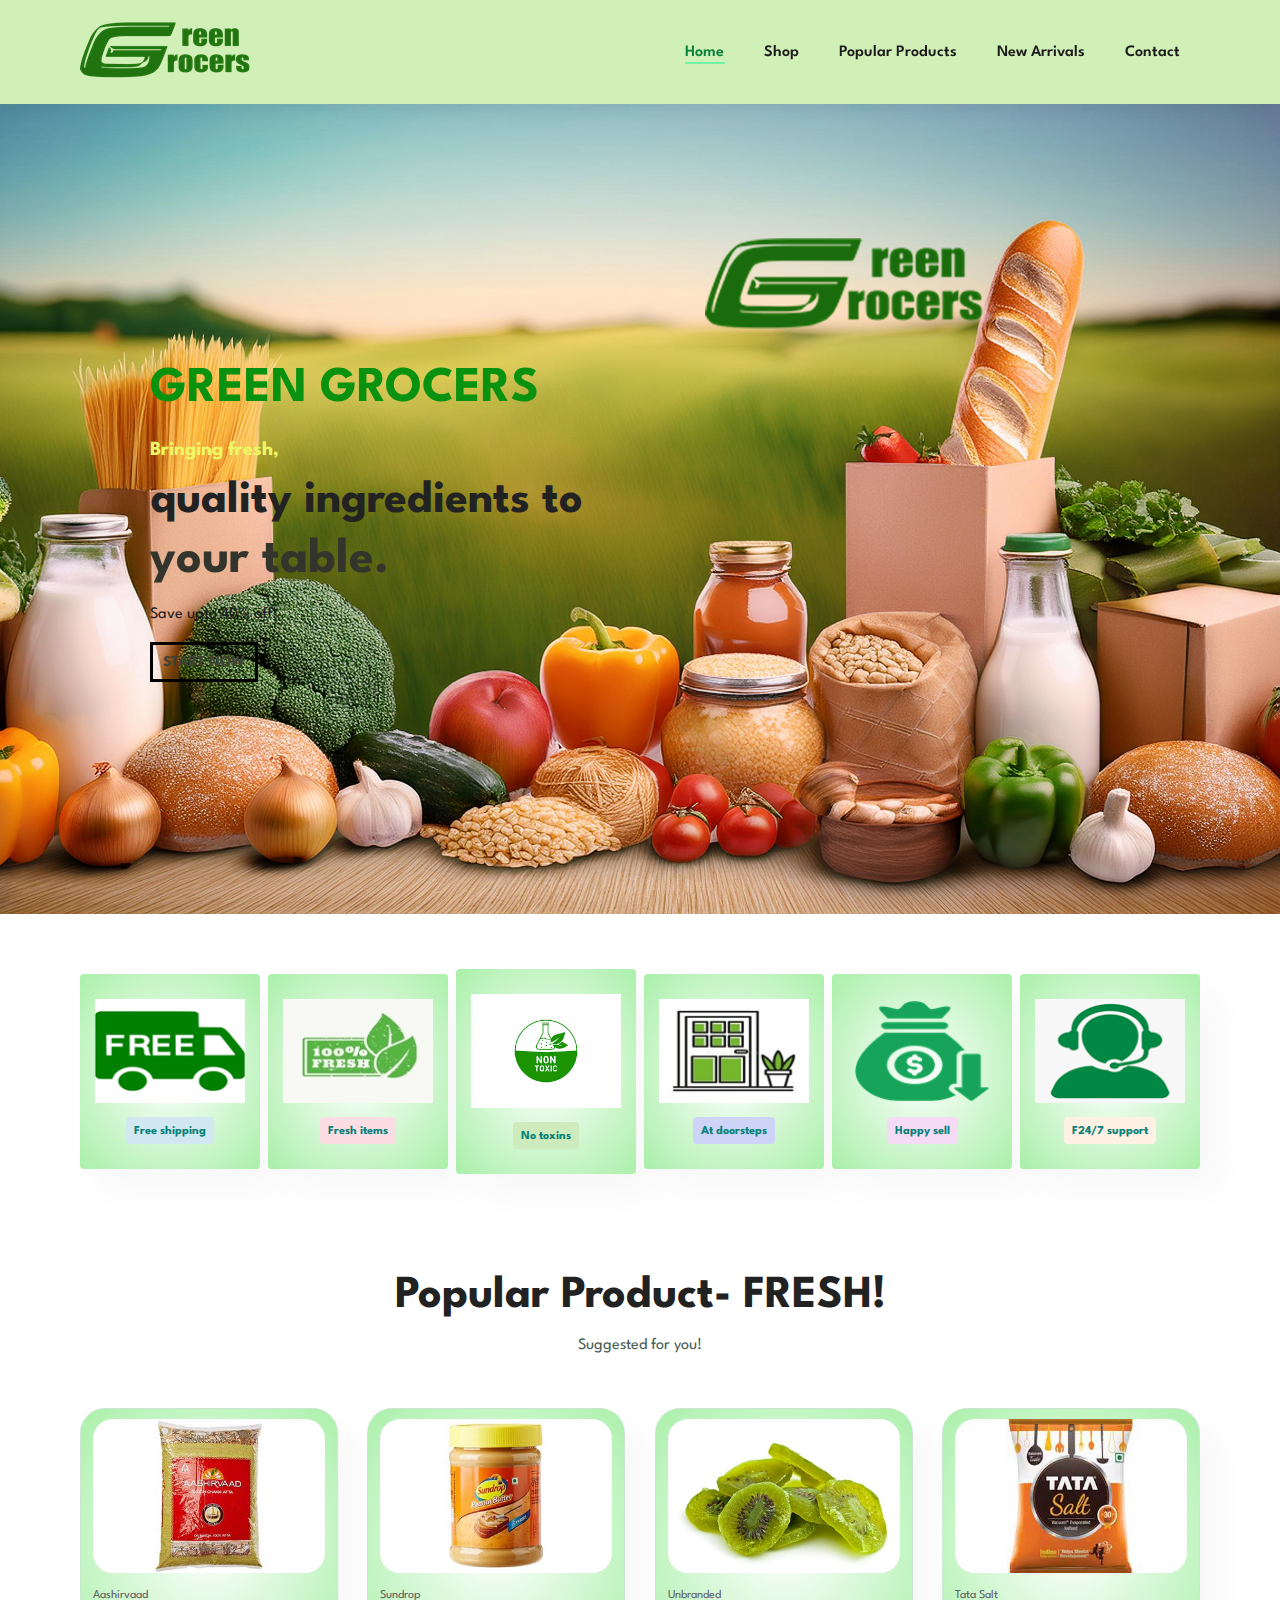
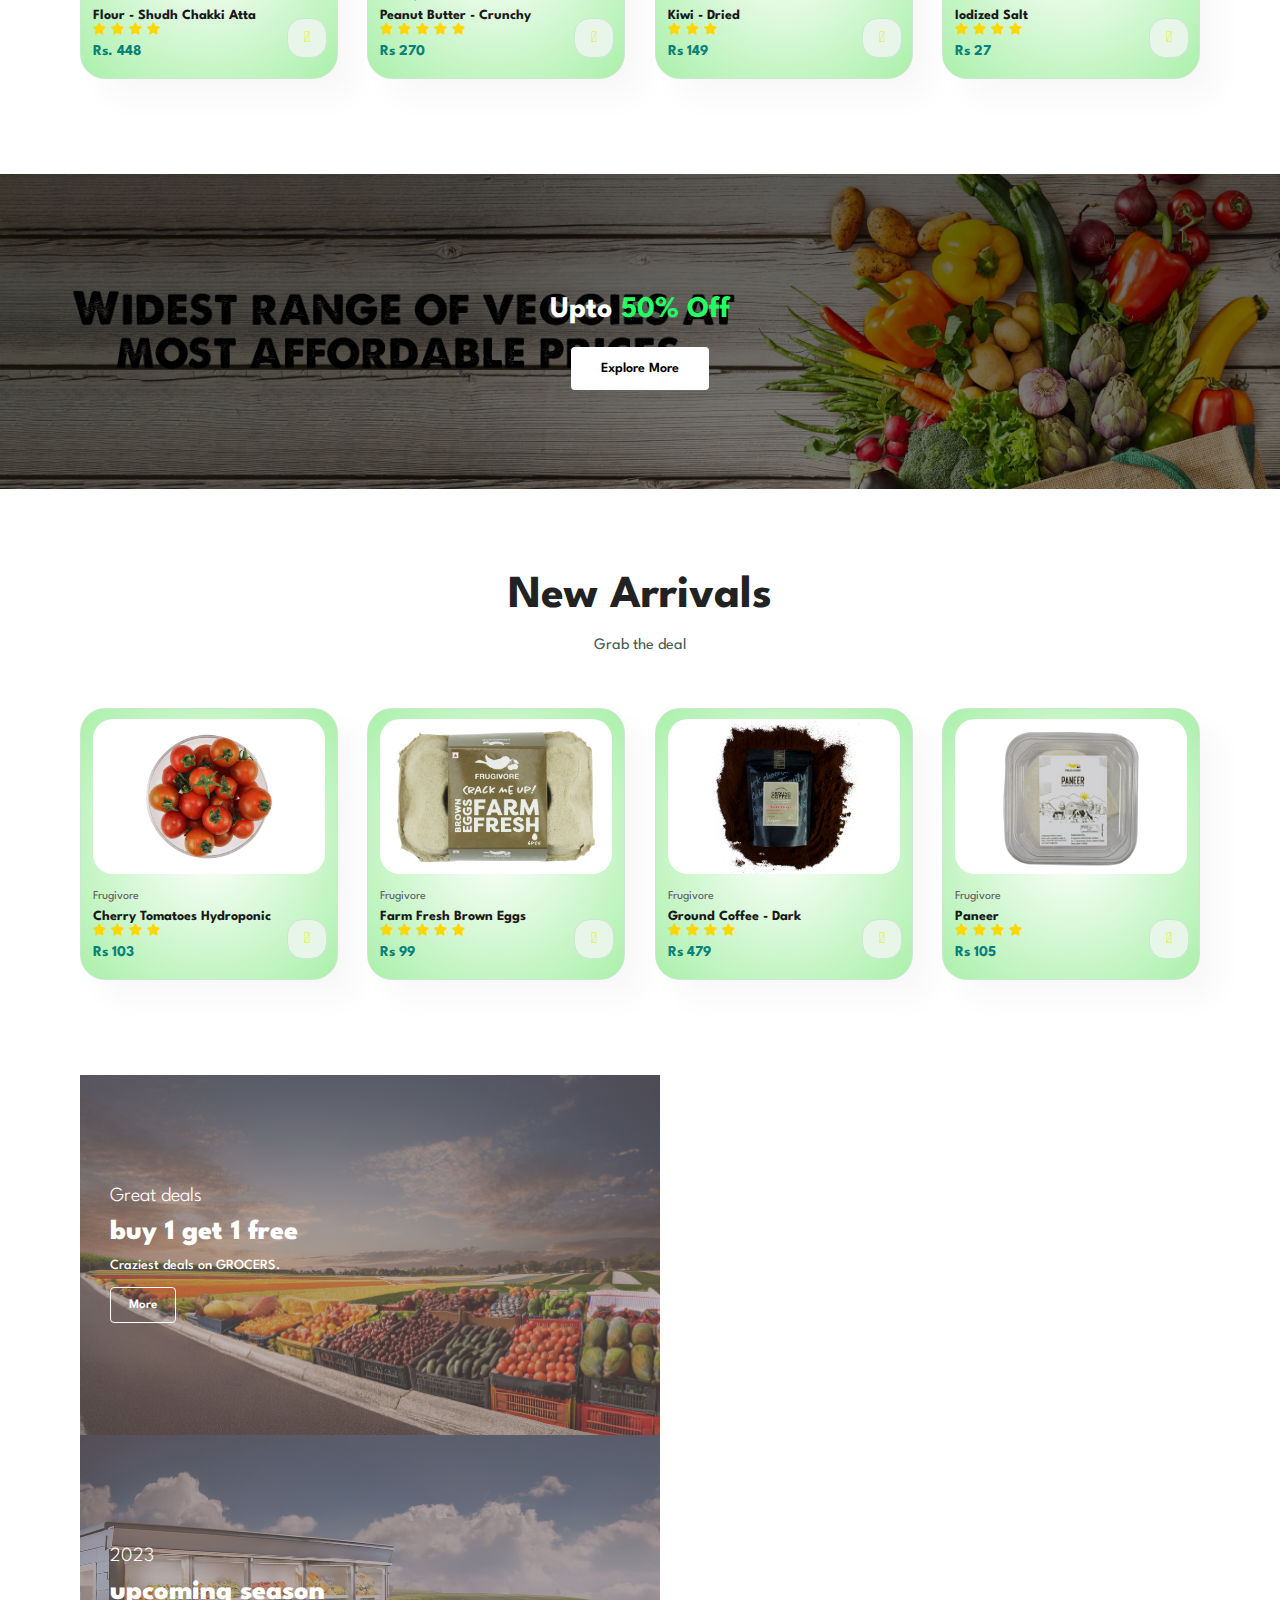
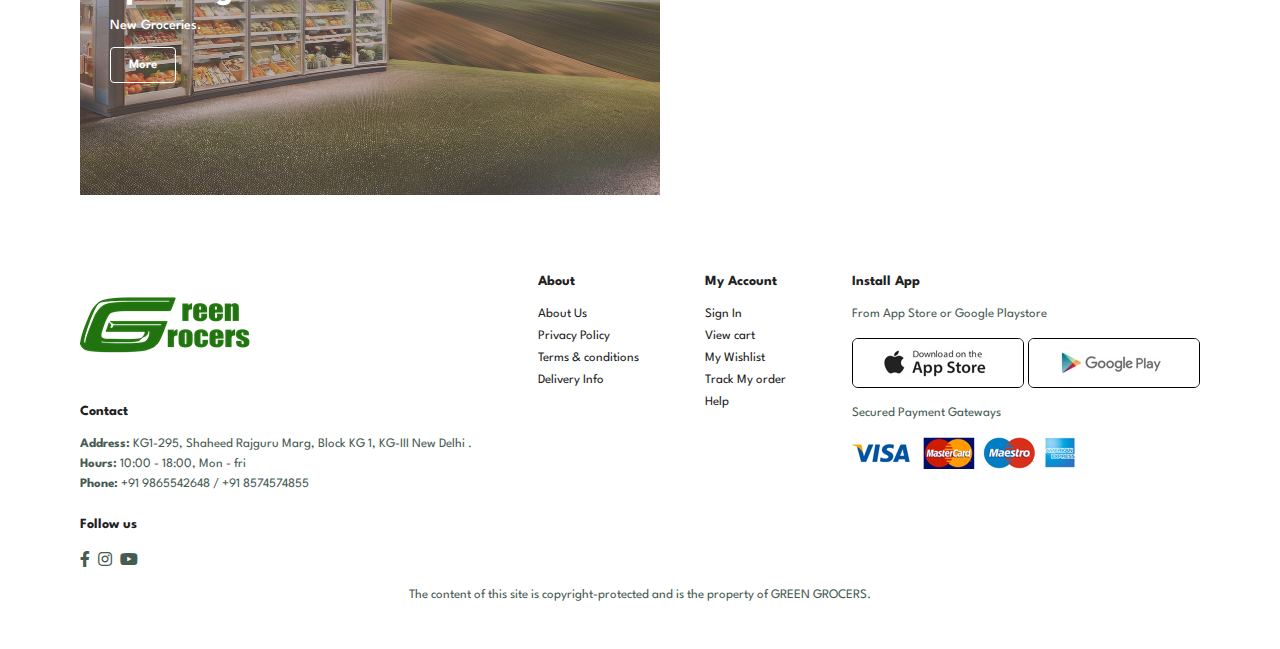
<file: index.html>
<!DOCTYPE html>
<html lang="en">

    <head>
        <meta charset="UTF-8">
        <meta http-equiv="X-UA-Compatible" content="IE=edge">
        <meta name="viewport" content="width=device-width, initial-scale=1.0">
        <title>green grocers</title>
        <link rel="stylesheet" href="https://cdnjs.cloudflare.com/ajax/libs/font-awesome/6.4.2/css/all.min.css" integrity="sha512-z3gLpd7yknf1YoNbCzqRKc4qyor8gaKU1qmn+CShxbuBusANI9QpRohGBreCFkKxLhei6S9CQXFEbbKuqLg0DA==" crossorigin="anonymous" referrerpolicy="no-referrer" />

        <link rel="stylesheet" href="https://pro.fontawesome.com/releases/v5.10.0/css/all.css" />
        


        <link rel="stylesheet" href="style.css">
    </head>

    <body>
        <!--Navbar section-->
        <section id="header">
            <a href="#"><img src="img/logo.png" alt="logo" class="logo"></a>
            <div>
                <ul id="navbar">
                    <li><a class="active" href="index.html">Home</a></li>
                    <li><a href="shop.html">Shop</a></li>
                    <li><a href="#product1">Popular Products</a></li>
                    <li><a href="#banner">New Arrivals</a></li>
                    <li><a href="#footer">Contact</a></li>
                    
                    <a href="#" id="close"><i class="far fa-times"></i></a>
                </ul>
            </div>
            <div id="mobile">
                <a href="cart.html" class="cart"><i class="fa-solid fa-cart-shopping" style="color: #000000;"></i></a>
                <i id="bar" class="fas fa-outdent"></i>
            </div>
        </section>
        <!--hero-->
        <section id="hero">
            <h1 class="your-attire">GREEN GROCERS</h1>
            <h4>Bringing fresh,</h4>
            <h2>quality<span class="mob-hero-h2"> ingredients </span>to</h2>
            <h1> your table.</h1>
            <p>Save upto 40% off!</p>
            <button>START NOW</button>
        </section>
        <!--feature-->
        <section id="feature" class="section-p1">
            <div class="fe-box">
                <img src="img/features/f1.png" alt="feature-1">
                <h6>Free shipping</h6>
            </div>
            <div class="fe-box">
                <img src="img/features/f2.png" alt="feature-1">
                <h6>Fresh items</h6>
            </div>
            <div class="fe-box">
                <img src="img/features/f3.png" alt="feature-1">
                <h6>No toxins</h6>
            </div>
            <div class="fe-box">
                <img src="img/features/f4.png" alt="feature-1">
                <h6>At doorsteps</h6>
            </div>
            <div class="fe-box">
                <img src="img/features/f5.png" alt="feature-1">
                <h6>Happy sell</h6>
            </div>
            <div class="fe-box">
                <img src="img/features/f6.png" alt="feature-1">
                <h6>F24/7 support</h6>
            </div>
        </section>
        <!--Products-->
        <section id="product1" class="section-p1">
            <h2>Popular Product- FRESH!</h2>
            <p>Suggested for you!</p>
            <div class="pro-container">
                <div class="pro">
                    <img src="img/products/a1.jpg" alt="">
                    <div class="des">
                        <span>Aashirvaad </span>
                        <h5>Flour - Shudh Chakki Atta</h5>
                        <div class="star">
                            <i class="fas fa-star"></i>
                            <i class="fas fa-star"></i>
                            <i class="fas fa-star"></i>
                            <i class="fas fa-star"></i>
                        </div>
                        <h4>Rs. 448</h4>
                    </div>
                    <a href="#"><i class="fal fa-shopping-cart cart"></i></a>
                </div>
                <div class="pro">
                    <img src="img/products/a2.jpg" alt="">
                    <div class="des">
                        <span>Sundrop</span>
                        <h5>Peanut Butter - Crunchy</h5>
                        <div class="star">
                            <i class="fas fa-star"></i>
                            <i class="fas fa-star"></i>
                            <i class="fas fa-star"></i>
                            <i class="fas fa-star"></i>
                            <i class="fas fa-star"></i>
                        </div>
                        <h4>Rs 270</h4>
                    </div>
                    <a href="#"><i class="fal fa-shopping-cart cart"></i></a>
                </div>
                <div class="pro">
                    <img src="img/products/a3.jpg" alt="">
                    <div class="des">
                        <span>Unbranded</span>
                        <h5>Kiwi - Dried</h5>
                        <div class="star">
                            <i class="fas fa-star"></i>
                            <i class="fas fa-star"></i>
                            <i class="fas fa-star"></i>
                        </div>
                        <h4>Rs 149</h4>
                    </div>
                    <a href="#"><i class="fal fa-shopping-cart cart"></i></a>
                </div>
                <div class="pro">
                    <img src="img/products/a4.jpg" alt="">
                    <div class="des">
                        <span>Tata Salt</span>
                        <h5>Iodized Salt</h5>
                        <div class="star">
                            <i class="fas fa-star"></i>
                            <i class="fas fa-star"></i>
                            <i class="fas fa-star"></i>
                            <i class="fas fa-star"></i>
                        </div>
                        <h4>Rs 27</h4>
                    </div>
                    <a href="#"><i class="fal fa-shopping-cart cart"></i></a>
                </div>
            </div>
        </section>
        <!--banner-->
        <section id="banner" class="section-m1">
            <h2>Upto <span>50% Off</span></h2>
            <button class="normal">Explore More</button>
        </section>
        <!--new arrivals-->
        <section id="product1" class="section-p1">
            <h2>New Arrivals</h2>
            <p>Grab the deal</p>
            <div class="pro-container">
                <div class="pro">
                    <img src="img/products/n1.jpg" alt="">
                    <div class="des">
                        <span>Frugivore</span>
                        <h5>Cherry Tomatoes Hydroponic</h5>
                        <div class="star">
                            <i class="fas fa-star"></i>
                            <i class="fas fa-star"></i>
                            <i class="fas fa-star"></i>
                            <i class="fas fa-star"></i>
                        </div>
                        <h4>Rs 103</h4>
                    </div>
                    <a href="#"><i class="fal fa-shopping-cart cart"></i></a>
                </div>
                <div class="pro">
                    <img src="img/products/n2.jpg" alt="">
                    <div class="des">
                        <span>Frugivore</span>
                        <h5>Farm Fresh Brown Eggs</h5>
                        <div class="star">
                            <i class="fas fa-star"></i>
                            <i class="fas fa-star"></i>
                            <i class="fas fa-star"></i>
                            <i class="fas fa-star"></i>
                            <i class="fas fa-star"></i>
                        </div>
                        <h4>Rs 99</h4>
                    </div>
                    <a href="#"><i class="fal fa-shopping-cart cart"></i></a>
                </div>
                <div class="pro">
                    <img src="img/products/n4.jpg" alt="">
                    <div class="des">
                        <span>Frugivore</span>
                        <h5>Ground Coffee - Dark</h5>
                        <div class="star">
                            <i class="fas fa-star"></i>
                            <i class="fas fa-star"></i>
                            <i class="fas fa-star"></i>
                            <i class="fas fa-star"></i>
                        </div>
                        <h4>Rs 479</h4>
                    </div>
                    <a href="#"><i class="fal fa-shopping-cart cart"></i></a>
                </div>
                <div class="pro">
                    <img src="img/products/n3.jpg" alt="">
                    <div class="des">
                        <span>Frugivore</span>
                        <h5>Paneer</h5>
                        <div class="star">
                            <i class="fas fa-star"></i>
                            <i class="fas fa-star"></i>
                            <i class="fas fa-star"></i>
                            <i class="fas fa-star"></i>
                        </div>
                        <h4>Rs 105</h4>
                    </div>
                    <a href="#"><i class="fal fa-shopping-cart cart"></i></a>
                </div>
            </div>
        </section>
        <!--sm-banner-->
        <section id="sm-banner" class="section-p1">
            <div class="banner-box">
                <h4>Great deals</h4>
                <h2>buy 1 get 1 free</h2>
                <span>Craziest deals on GROCERS.</span>
                <button class="white">More</button>
            </div>
            <div class="banner-box second-box">
                <h4>2023</h4>
                <h2>upcoming season</h2>
                <span>New Groceries.</span>
                <button class="white">More</button>
            </div>
        </section>
        <!--newsletter
        <section id="newsletter" class="section-p1 section-m1">
            <div class="newstext">
                <h4>Sign Up For Newsletters.</h4>
                <p>Get E-mail updates about our latest shop and <span>special offers.</span></p>
            </div>
            <div class="form">
                <input type="text" placeholder="Your E-mail Address">
                <button class="normal">Sign Up</button>
            </div>
        </section>-->
        <!--footer-->
        <footer id= "footer" class="section-p1">
            <div class="col">
                <img class="logo" src="img/logo.png" alt="brand-logo">
                <h4>Contact</h4>
                <p><strong>Address:</strong> KG1-295, Shaheed Rajguru Marg, Block KG 1, KG-III New Delhi .</p>
                <p><strong>Hours:</strong> 10:00 - 18:00, Mon - fri</p>
                <p><strong>Phone:</strong> +91 9865542648 / +91 8574574855</p>
                <div class="follow">
                    <h4>Follow us</h4>
                    <div class="icon">
                        <i class="fab fa-facebook-f"></i>
                        <i class="fab fa-instagram"></i>
                        <i class="fab fa-youtube"></i>
                    </div>
                </div>
            </div>
            <div class="col">
                <h4>About</h4>
                <a href="#">About Us</a>
                <a href="#">Privacy Policy</a>
                <a href="#">Terms & conditions</a>
                <a href="#">Delivery Info</a>
            </div>
            <div class="col">
                <h4>My Account</h4>
                <a href="#">Sign In</a>
                <a href="#">View cart</a>
                <a href="#">My Wishlist</a>
                <a href="#">Track My order</a>
                <a href="#">Help</a>
            </div>
            <div class="col install">
                <h4>Install App</h4>
                <p>From App Store or Google Playstore</p>
                <div class="row">
                    <img src="img/pay/app.jpg" alt="">
                    <img src="img/pay/play.jpg" alt="">
                </div>
                <p>Secured Payment Gateways</p>
                <img src="img/pay/pay.png" alt="">
            </div>
            <div class="copyright">
                <p>The content of this site is copyright-protected and is the property of  GREEN GROCERS.</p>
            </div>
        </footer>

        <script src="script.js"></script>
    </body>

</html>
</file>
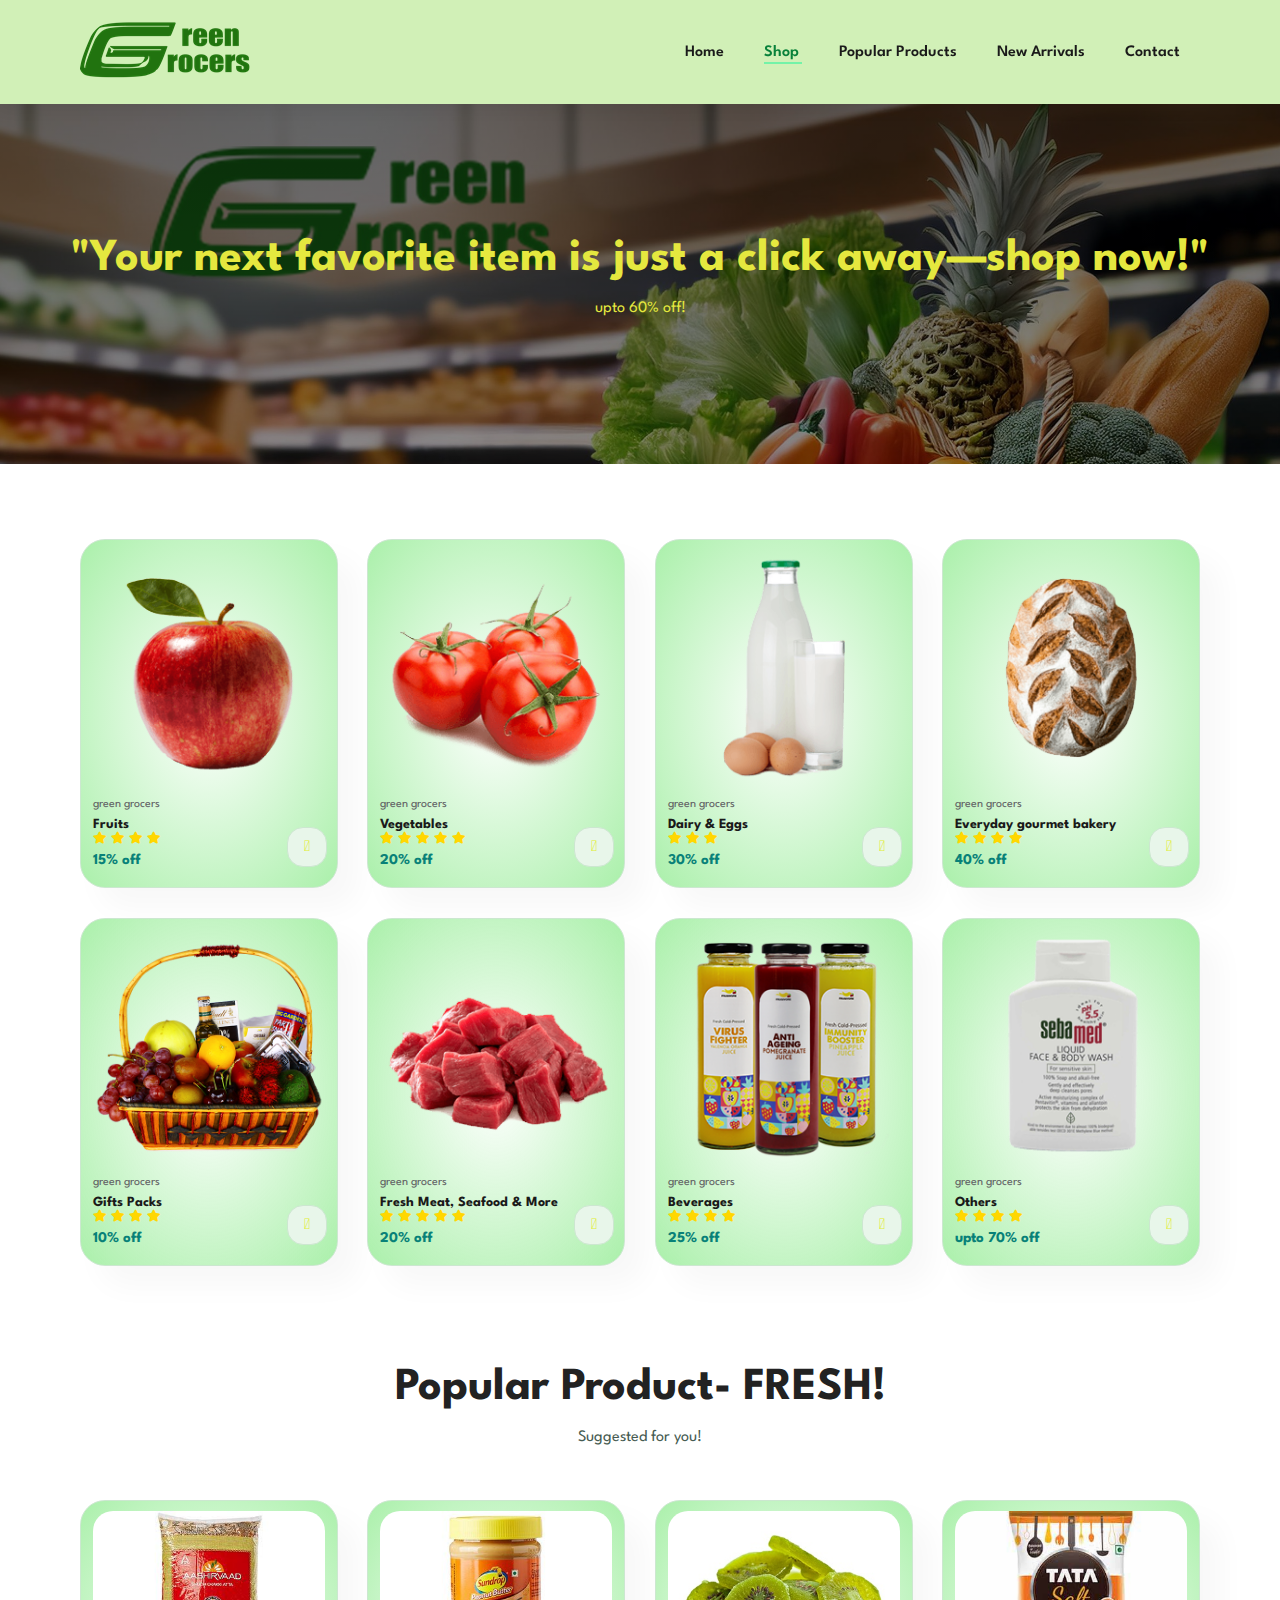
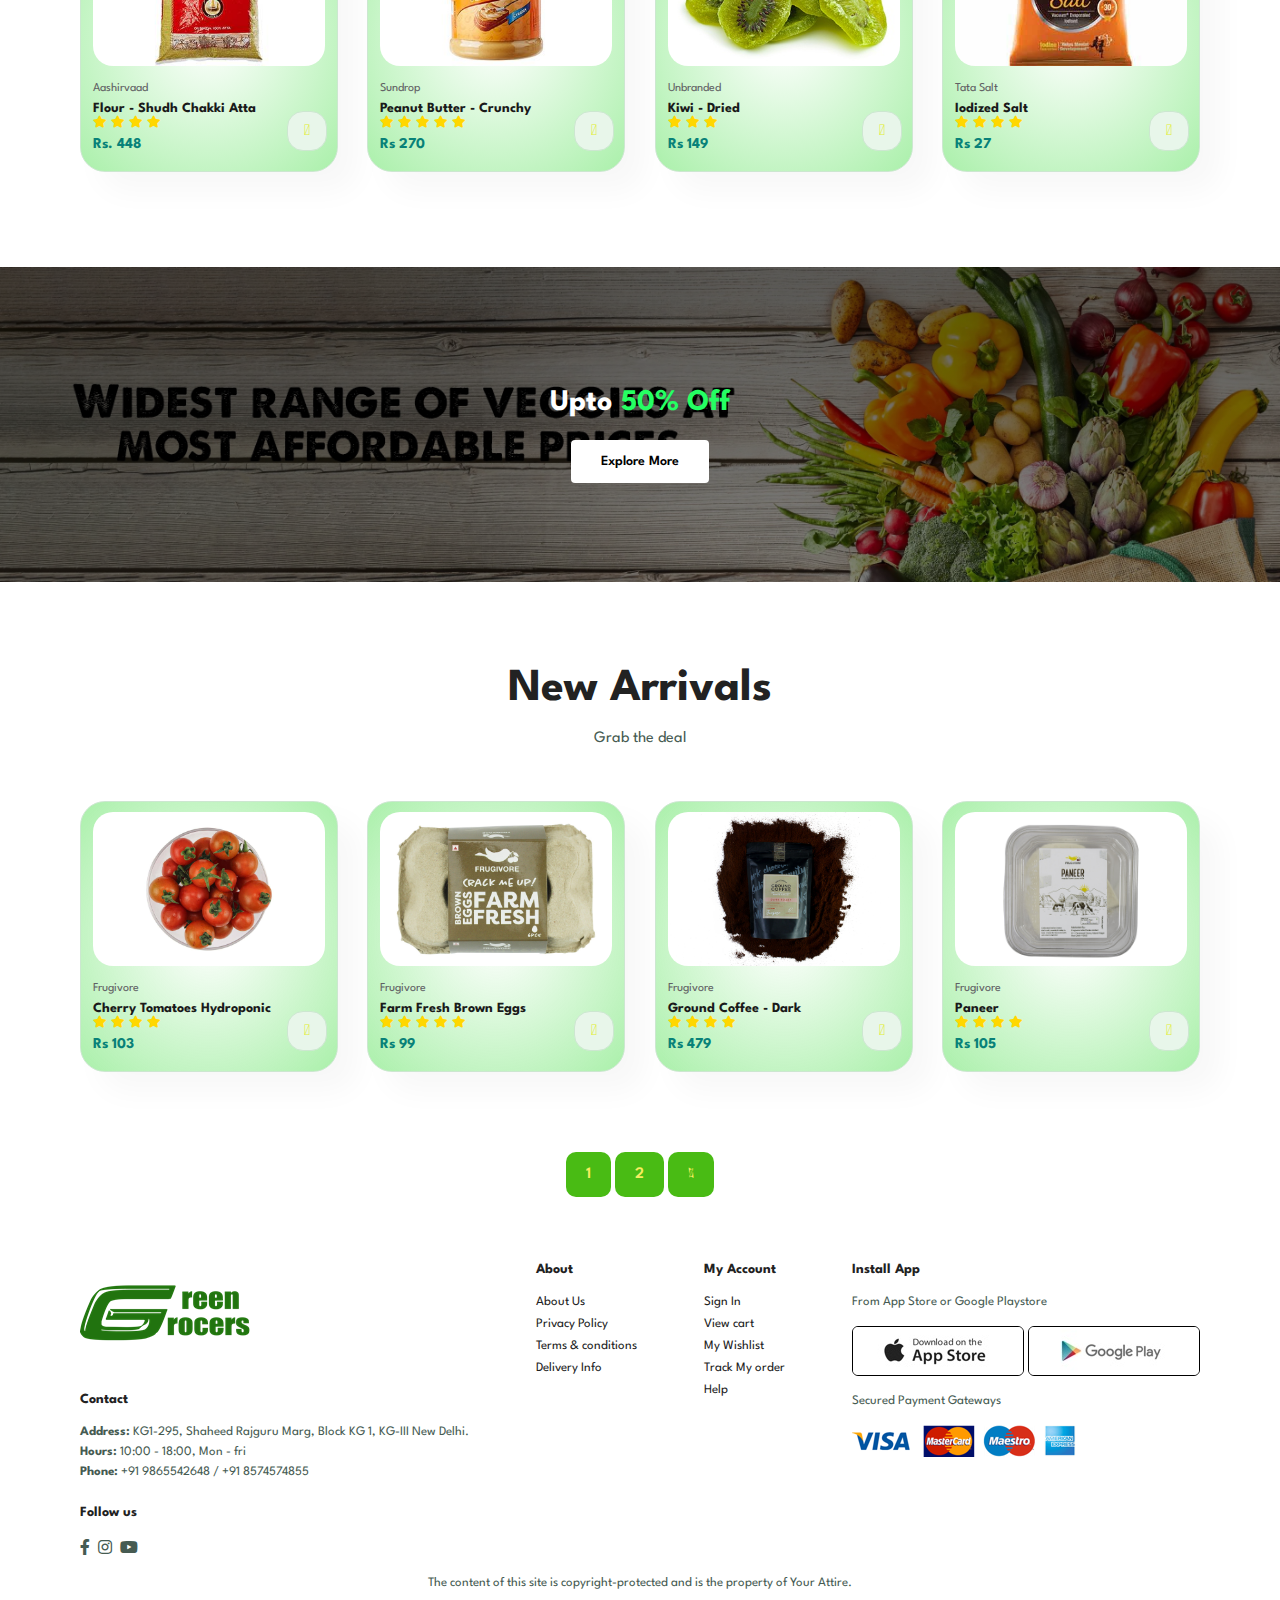
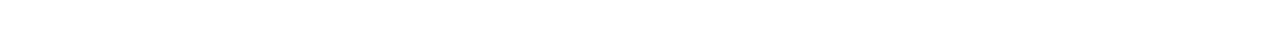
<file: shop.html>
<!DOCTYPE html>
<html lang="en">

    <head>
        <meta charset="UTF-8">
        <meta http-equiv="X-UA-Compatible" content="IE=edge">
        <meta name="viewport" content="width=device-width, initial-scale=1.0">
        <title>green grocers.</title>
        <link rel="stylesheet" href="https://pro.fontawesome.com/releases/v5.10.0/css/all.css" />
        <link rel="stylesheet" href="https://cdnjs.cloudflare.com/ajax/libs/font-awesome/6.4.2/css/all.min.css" integrity="sha512-z3gLpd7yknf1YoNbCzqRKc4qyor8gaKU1qmn+CShxbuBusANI9QpRohGBreCFkKxLhei6S9CQXFEbbKuqLg0DA==" crossorigin="anonymous" referrerpolicy="no-referrer" />

        <link rel="stylesheet" href="style.css">
    </head>

    <body>
        <!--Navbar section-->
        <section id="header">
            <a href="#"><img src="img/logo.png" alt="logo" class="logo"></a>
            <div>
                <ul id="navbar">
                    <li><a href="index.html">Home</a></li>
                    <li><a class="active" href="shop.html">Shop</a></li>
                    <li><a href="#popular">Popular Products</a></li>
                    <li><a href="#banner">New Arrivals</a></li>
                    <li><a href="#footer">Contact</a></li>
                    <a href="#" id="close"><i class="far fa-times"></i></a>
                </ul>
            </div>
            <div id="mobile">
                <a href="cart.html" class="cart"><i class="fa-solid fa-cart-shopping" style="color: #000000;"></i></a>
                <i id="bar" class="fas fa-outdent"></i>
            </div>
        </section>
        <!--hero-->
        <section id="page-shop">
            <h2>"Your next favorite item is just a click away—shop now!"</h2>
            <p>upto 60% off!</p>
        </section>
        <!--Products-->
        <section id="product1" class="section-p1">
            <div class="pro-container">
                <div class="pro" onclick="window.location.href='shop.html';">
                    <img src="img/products/s1.png" alt="">
                    <div class="des">
                        <span>green grocers</span>
                        <h5>Fruits</h5>
                        <div class="star">
                            <i class="fas fa-star"></i>
                            <i class="fas fa-star"></i>
                            <i class="fas fa-star"></i>
                            <i class="fas fa-star"></i>
                        </div>
                        <h4>15% off</h4>
                    </div>
                    <a href="#"><i class="fal fa-shopping-cart cart"></i></a>
                </div>
                <div class="pro">
                    <img src="img/products/s2.png" alt="">
                    <div class="des">
                        <span>green grocers</span>
                        <h5>Vegetables</h5>
                        <div class="star">
                            <i class="fas fa-star"></i>
                            <i class="fas fa-star"></i>
                            <i class="fas fa-star"></i>
                            <i class="fas fa-star"></i>
                            <i class="fas fa-star"></i>
                        </div>
                        <h4> 20% off</h4>
                    </div>
                    <a href="#"><i class="fal fa-shopping-cart cart"></i></a>
                </div>
                <div class="pro">
                    <img src="img/products/s3.jpg" alt="">
                    <div class="des">
                        <span>green grocers</span>
                        <h5>Dairy & Eggs</h5>
                        <div class="star">
                            <i class="fas fa-star"></i>
                            <i class="fas fa-star"></i>
                            <i class="fas fa-star"></i>
                        </div>
                        <h4>30% off</h4>
                    </div>
                    <a href="#"><i class="fal fa-shopping-cart cart"></i></a>
                </div>
                <div class="pro">
                    <img src="img/products/s4.png" alt="">
                    <div class="des">
                        <span>green grocers</span>
                        <h5>Everyday gourmet bakery</h5>
                        <div class="star">
                            <i class="fas fa-star"></i>
                            <i class="fas fa-star"></i>
                            <i class="fas fa-star"></i>
                            <i class="fas fa-star"></i>
                        </div>
                        <h4>40% off</h4>
                    </div>
                    <a href="#"><i class="fal fa-shopping-cart cart"></i></a>
                </div>
            
                <div class="pro">
                    <img src="img/products/s5.png" alt="">
                    <div class="des">
                        <span>green grocers</span>
                        <h5>Gifts Packs</h5>
                        <div class="star">
                            <i class="fas fa-star"></i>
                            <i class="fas fa-star"></i>
                            <i class="fas fa-star"></i>
                            <i class="fas fa-star"></i>
                        </div>
                        <h4>10% off</h4>
                    </div>
                    <a href="#"><i class="fal fa-shopping-cart cart"></i></a>
                </div>
                <div class="pro">
                    <img src="img/products/s6.png" alt="">
                    <div class="des">
                        <span>green grocers</span>
                        <h5>Fresh Meat, Seafood & More </h5>
                        <div class="star">
                            <i class="fas fa-star"></i>
                            <i class="fas fa-star"></i>
                            <i class="fas fa-star"></i>
                            <i class="fas fa-star"></i>
                            <i class="fas fa-star"></i>
                        </div>
                        <h4>20% off</h4>
                    </div>
                    <a href="#"><i class="fal fa-shopping-cart cart"></i></a>
                </div>
                <div class="pro">
                    <img src="img/products/s7.png" alt="">
                    <div class="des">
                        <span>green grocers</span>
                        <h5>Beverages</h5>
                        <div class="star">
                            <i class="fas fa-star"></i>
                            <i class="fas fa-star"></i>
                            <i class="fas fa-star"></i>
                            <i class="fas fa-star"></i>
                        </div>
                        <h4>25% off</h4>
                    </div>
                    <a href="#"><i class="fal fa-shopping-cart cart"></i></a>
                </div>
                <div class="pro">
                    <img src="img/products/s8.png" alt="">
                    <div class="des">
                        <span>green grocers</span>
                        <h5>Others</h5>
                        <div class="star">
                            <i class="fas fa-star"></i>
                            <i class="fas fa-star"></i>
                            <i class="fas fa-star"></i>
                            <i class="fas fa-star"></i>
                        </div>
                        <h4>upto 70% off</h4>
                    </div>
                    <a href="#"><i class="fal fa-shopping-cart cart"></i></a>
                </div>
            </div>
        </section>
        <!--Products-->
        <section id="product1" class="section-p1">
            <h2 id="popular">Popular Product- FRESH!</h2>
            <p>Suggested for you!</p>
            <div class="pro-container">
                <div class="pro">
                    <img src="img/products/a1.jpg" alt="">
                    <div class="des">
                        <span>Aashirvaad </span>
                        <h5>Flour - Shudh Chakki Atta</h5>
                        <div class="star">
                            <i class="fas fa-star"></i>
                            <i class="fas fa-star"></i>
                            <i class="fas fa-star"></i>
                            <i class="fas fa-star"></i>
                        </div>
                        <h4>Rs. 448</h4>
                    </div>
                    <a href="#"><i class="fal fa-shopping-cart cart"></i></a>
                </div>
                <div class="pro">
                    <img src="img/products/a2.jpg" alt="">
                    <div class="des">
                        <span>Sundrop</span>
                        <h5>Peanut Butter - Crunchy</h5>
                        <div class="star">
                            <i class="fas fa-star"></i>
                            <i class="fas fa-star"></i>
                            <i class="fas fa-star"></i>
                            <i class="fas fa-star"></i>
                            <i class="fas fa-star"></i>
                        </div>
                        <h4>Rs 270</h4>
                    </div>
                    <a href="#"><i class="fal fa-shopping-cart cart"></i></a>
                </div>
                <div class="pro">
                    <img src="img/products/a3.jpg" alt="">
                    <div class="des">
                        <span>Unbranded</span>
                        <h5>Kiwi - Dried</h5>
                        <div class="star">
                            <i class="fas fa-star"></i>
                            <i class="fas fa-star"></i>
                            <i class="fas fa-star"></i>
                        </div>
                        <h4>Rs 149</h4>
                    </div>
                    <a href="#"><i class="fal fa-shopping-cart cart"></i></a>
                </div>
                <div class="pro">
                    <img src="img/products/a4.jpg" alt="">
                    <div class="des">
                        <span>Tata Salt</span>
                        <h5>Iodized Salt</h5>
                        <div class="star">
                            <i class="fas fa-star"></i>
                            <i class="fas fa-star"></i>
                            <i class="fas fa-star"></i>
                            <i class="fas fa-star"></i>
                        </div>
                        <h4>Rs 27</h4>
                    </div>
                    <a href="#"><i class="fal fa-shopping-cart cart"></i></a>
                </div>
            </div>
        </section>
  <!--banner-->
  <section id="banner" class="section-m1">
    <h2>Upto <span>50% Off</span></h2>
    <button class="normal">Explore More</button>
</section>
         <!--new arrivals-->
         <section id="product1" class="section-p1">
            <h2>New Arrivals</h2>
            <p>Grab the deal</p>
            <div class="pro-container">
                <div class="pro">
                    <img src="img/products/n1.jpg" alt="">
                    <div class="des">
                        <span>Frugivore</span>
                        <h5>Cherry Tomatoes Hydroponic</h5>
                        <div class="star">
                            <i class="fas fa-star"></i>
                            <i class="fas fa-star"></i>
                            <i class="fas fa-star"></i>
                            <i class="fas fa-star"></i>
                        </div>
                        <h4>Rs 103</h4>
                    </div>
                    <a href="#"><i class="fal fa-shopping-cart cart"></i></a>
                </div>
                <div class="pro">
                    <img src="img/products/n2.jpg" alt="">
                    <div class="des">
                        <span>Frugivore</span>
                        <h5>Farm Fresh Brown Eggs</h5>
                        <div class="star">
                            <i class="fas fa-star"></i>
                            <i class="fas fa-star"></i>
                            <i class="fas fa-star"></i>
                            <i class="fas fa-star"></i>
                            <i class="fas fa-star"></i>
                        </div>
                        <h4>Rs 99</h4>
                    </div>
                    <a href="#"><i class="fal fa-shopping-cart cart"></i></a>
                </div>
                <div class="pro">
                    <img src="img/products/n4.jpg" alt="">
                    <div class="des">
                        <span>Frugivore</span>
                        <h5>Ground Coffee - Dark</h5>
                        <div class="star">
                            <i class="fas fa-star"></i>
                            <i class="fas fa-star"></i>
                            <i class="fas fa-star"></i>
                            <i class="fas fa-star"></i>
                        </div>
                        <h4>Rs 479</h4>
                    </div>
                    <a href="#"><i class="fal fa-shopping-cart cart"></i></a>
                </div>
                <div class="pro">
                    <img src="img/products/n3.jpg" alt="">
                    <div class="des">
                        <span>Frugivore</span>
                        <h5>Paneer</h5>
                        <div class="star">
                            <i class="fas fa-star"></i>
                            <i class="fas fa-star"></i>
                            <i class="fas fa-star"></i>
                            <i class="fas fa-star"></i>
                        </div>
                        <h4>Rs 105</h4>
                    </div>
                    <a href="#"><i class="fal fa-shopping-cart cart"></i></a>
                </div>
            </div>
        </section>
        <!--pagination-->
        <section id="pagination" class="section-p1">
            <a href="#">1</a>
            <a href="#">2</a>
            <a href="#"><i class="fal fa-long-arrow-alt-right"></i></a>
        </section>
        <!--newsletter
        <section id="newsletter" class="section-p1 section-m1">
            <div class="newstext">
                <h4>Sign Up For Newsletters.</h4>
                <p>Get E-mail updates about our latest shop and <span>special offers.</span></p>
            </div>
            <div class="form">
                <input type="text" placeholder="Your E-mail Address">
                <button class="normal">Sign Up</button>
            </div>
        </section>-->
        <!--footer-->
        <footer id= "footer"  class="section-p1">
            <div class="col">
                <img class="logo" src="img/logo.png" alt="brand-logo">
                <h4>Contact</h4>
                <p><strong>Address:</strong> KG1-295, Shaheed Rajguru Marg, Block KG 1, KG-III New Delhi.</p>
                <p><strong>Hours:</strong> 10:00 - 18:00, Mon - fri</p>
                <p><strong>Phone:</strong> +91 9865542648 / +91 8574574855</p>
                <div class="follow">
                    <h4>Follow us</h4>
                    <div class="icon">
                        <i class="fab fa-facebook-f"></i>
                        <i class="fab fa-instagram"></i>
                        <i class="fab fa-youtube"></i>
                    </div>
                </div>
            </div>
            <div class="col">
                <h4>About</h4>
                <a href="#">About Us</a>
                <a href="#">Privacy Policy</a>
                <a href="#">Terms & conditions</a>
                <a href="#">Delivery Info</a>
            </div>
            <div class="col">
                <h4>My Account</h4>
                <a href="#">Sign In</a>
                <a href="#">View cart</a>
                <a href="#">My Wishlist</a>
                <a href="#">Track My order</a>
                <a href="#">Help</a>
            </div>
            <div class="col install">
                <h4>Install App</h4>
                <p>From App Store or Google Playstore</p>
                <div class="row">
                    <img src="img/pay/app.jpg" alt="">
                    <img src="img/pay/play.jpg" alt="">
                </div>
                <p>Secured Payment Gateways</p>
                <img src="img/pay/pay.png" alt="">
            </div>
            <div class="copyright">
                <p>The content of this site is copyright-protected and is the property of  Your Attire.</p>
            </div>
        </footer>

        <script src="script.js"></script>
    </body>

</html>
</file>
<file: style.css>
@import url("https://fonts.googleapis.com/css2?family=Spartan:wght@100;200;300;400;500;600;700;800;900&display=swap");
* {
  margin: 0;
  padding: 0;
  box-sizing: border-box;
  font-family: "Spartan", sans-serif;
}
@keyframes show
{
from{opacity:0;}
to{opacity:1;}
}
html {
  scroll-behavior: smooth;


  opacity:1;
  animation: show 1s linear;

}

/* Global Styles */

h1 {
  font-size: 50px;
  line-height: 64px;
  color: #222;
}

h2 {
  font-size: 46px;
  line-height: 54px;
  color: #222;
}

h4 {
  font-size: 20px;
  color: #222;
}

h6 {
  font-weight: 700;
  font-size: 12px;
}

p {
  font-size: 16px;
  color: #465b52;
  margin: 15px 0 20px 0;
}

.section-p1 {
  padding: 40px 80px;
}

.section-m1 {
  margin: 40px 0;
}

button.normal{
  font-size: 14px;
  font-weight: 600;
  padding: 15px 30px;
  color: #000;
  background-color: #fff;
  border-radius: 4px;
  cursor: pointer;
  border: none;
  outline: none;
  transition: 0.2s;
}
button.normal:hover{
  padding: 20px 35px;
  color: #08813a;
}
button.white{
  font-size: 13px;
  font-weight: 600;
  padding: 11px 18px;
  color: #fff;
  background-color: transparent;
  border-radius: 4px;
  cursor: pointer;
  border: 1px solid white;
  outline: none;
  transition: 0.2s;
}
body {
  width: 100%;
}

/* Hearder start */

#header{
  display: flex;
  align-items: center;
  justify-content: space-between;
  padding: 0px 80px;
  background-color: #d1f0b7;
  box-shadow: 0 5px 15px rgba(0, 0, 0, 0.06);
  z-index: 999;
  position: sticky;
  top: 0;
  left: 0;
}
#navbar{
  display: flex;
  align-items: center;
  justify-content: center;
}
#navbar li{
  list-style: none;
  padding: 0 20px;
  position: relative;
}
#navbar li a{
  text-decoration: none;
  font-size: 16px;
  font-weight: 600;
  color: #1a1a1a;
  transition: 0.3s ease;
  
}
#navbar li a:hover{
  color: #08813a;
}
#navbar li a:hover,
#navbar li a.active{
  color: #08813a;
}
#navbar li a.active::after,
#navbar li a:hover::after{
  content: "";
  width: 50%;
  height: 2px;
  background-color: #73f3a8;
  position: absolute;
  bottom: -4px;
  left: 20px;
  
}
/* Home page */
#hero{
  background-image: url("img/hero4.jpg");
  height: 90vh;
  width: 100%;
  background-position: top 25% right 0;
  background-size: cover;
  padding: 0px 150px;
  display: flex;
  align-items: flex-start;
  justify-content: center;
  flex-direction: column;
}
#hero p{
  color:#1a1a1a;
}
#hero h4{
  padding-bottom: 15px;
  color: #edf765;
}
#hero h1{
  color: #33352d;
}
#hero .your-attire{
  color: #099110;
  padding: 20px 0px;
}
#hero button{
  background-color: #1a1a1a;
  background: transparent;
  color: #404135;
  border: solid black;
  padding: 10px;
  font-weight: 700;
  font-size: 15px;
  transition: background-color 0.3s, transform 0.5s; 
}
#hero button:hover {
  color: #14bb1f;
  background-color: #323632;
  transform: scale(1.5);
}

#feature{
  display: flex;
  align-items: center;
  justify-content: space-between;
  flex-wrap: wrap;
}
#feature .fe-box{
  width: 180px;
  text-align: center;
  padding: 25px 15px;
  box-shadow: 20px 20px 34px rgba(0, 0, 0, 0.03);
  border-radius: 4px;
  margin: 15px 0;
  transition: 0.3s ease;
background-image: radial-gradient(white,rgba(138, 234, 138, 0.724));}
#feature .fe-box img{
  width: 100%;
  margin-bottom: 10px;
}
#feature .fe-box:hover{
  box-shadow: 20px 20px 30px rgba(125, 202, 24, 0.628);
  scale: 1.05;
}
#feature .fe-box h6{
  display: inline-block;
  padding: 9px 8px 6px 8px;
  line-height: 1;
  border-radius: 4px;
  color: #088178;
  background-color: #d1e8f2;
}
#feature .fe-box:nth-child(2) h6{
  background-color: #fddde4;
}
#feature .fe-box:nth-child(3) h6{
  background-color: #cdebbc;
}

#feature .fe-box:nth-child(4) h6{
  background-color: #cdd4f8;
}
#feature .fe-box:nth-child(5) h6{
  background-color: #f6dbf6;
}
#feature .fe-box:nth-child(6) h6{
  background-color: #fff2e5;
}


#product1{
  text-align: center;
}
#product1 .pro-container{
  display: flex;
  justify-content: space-between;
  padding-top: 20px;
  flex-wrap: wrap;
}
#product1 .pro{
  width: 23%;
  min-width: 250px;
  padding: 10px 12px;
  border: 1px solid #cce7d0;
  border-radius: 25px;
  cursor: pointer;
  box-shadow: 20px 20px 30px rgba(0, 0, 0, 0.03);
  margin: 15px 0;
  position: relative;
  transition: 0.3s ease;
background-image: radial-gradient(white,rgba(138, 234, 138, 0.724));
}
#product1 .pro:hover{
  box-shadow: 20px 20px 30px rgba(125, 202, 24, 0.628);
  scale: 1.05;
}

#product1 .pro img{
  width: 100%;
  border-radius: 20px;
}
#product1 .pro .des{
  text-align: start;
  padding: 10px 0;
}
#product1 .pro .des span{
  color: #606063;
  font-size: 12px;
}
#product1 .pro .des h5{
  padding-top: 7px;
  color: #1a1a1a;
  font-size: 14px;
}
#product1 .pro .des i{
  font-size: 12px;
  color: gold;
}
#product1 .pro .des h4{
  padding-top: 7px;
  font-size: 15px;
  font-weight: 700;
  color: #088178;
}
#product1 .pro .cart{
  width: 40px;
  height: 40px;
  line-height: 40px;
  border-radius: 40%;
  background-color: #e8f6ea;
  font-weight: 500;
  color: #e1ee33;
  border: 1px solid #cce7d0;
  position: absolute;
  bottom: 20px;
  right: 10px;
}


#banner{
  display: flex;
  flex-direction: column;
  justify-content: center;
  align-items: center;
  text-align: center;
  background-image: linear-gradient(rgba(0, 0, 0, 0.61),rgba(0, 0, 0, 0.45)),url("img/banner/banner.jpg");
  width: 100%;
  height: 35vh;
  background-size: cover;
  background-position: center;
}
#banner h2 span{
  color: #25ff63;
}
#banner h4{
  color: #fff;
  font-size: 16px;

}
#banner h2{
  color: #fff;
  font-size: 30px;
  padding: 10px 0;
}
#sm-banner{
  display: flex;
  justify-content: space-between;
  flex-wrap: wrap;
}

#sm-banner .banner-box{
  display: flex;
  flex-direction: column;
  justify-content: center;
  align-items: flex-start;
  text-align: center;
  background-image: linear-gradient(rgba(125, 109, 109, 0.61),rgba(122, 102, 102, 0.45)),url("img/banner/b2.jpg");
  min-width: 580px;
  height: 40vh;
  background-size: cover;
  background-position: center;
  padding: 30px;
}
#sm-banner .second-box{
  display: flex;
  flex-direction: column;
  justify-content: center;
  align-items: flex-start;
  text-align: center;
  background-image: linear-gradient(rgba(125, 109, 109, 0.61),rgba(122, 102, 102, 0.45)),url("img/banner/b1.jpg");
  min-width: 580px;
  height: 40vh;
  background-size: cover;
  background-position: center;
  padding: 30px;
}
#sm-banner h4{
  color: #fff;
  font-size: 20px;
  font-weight: 300;
}
#sm-banner h2{
  color: #fff;
  font-size: 28px;
  font-weight: 800;
}
#sm-banner span{
  color: #fff;
  font-size: 14px;
  font-weight: 500;
  padding-bottom: 15px;
}
#sm-banner .banner-box:hover button{
  background-color: #003b11;
  border: 1px solid #003b11;
}
#sm-banner .second-box:hover button{
  background-color: #003b11;
  border: 1px solid #003b11;
}

#newsletter{
  display: flex;
  justify-content: space-around;
  flex-wrap: wrap;
  align-items: center;
  background-image: linear-gradient(rgba(0, 0, 0, 0.61),rgba(0, 0, 0, 0.45)),url(img/banner/pexels-vlada-karpovich-4050334.jpg);
  background-repeat: no-repeat;
  background-position: 20% 60%;
  height: 300px;
}
#newsletter h4{
  font-size: 22px;
  font-weight: 700;
  color: #fff;
}
#newsletter p{
  font-size: 14px;
  font-weight: 600;
  color: #a8b1be;
}
#newsletter p span{
  color: rgb(214, 132, 25);
}
#newsletter .form{
  display: flex;
  width: 30%;
}
#newsletter input{
  height: 3.125rem;
  padding: 0 1.25em;
  font-size: 14px;
  width: 100%;
  border: transparent;
  border-radius: 4px;
  outline: none;
  border-top-right-radius: 0;
  border-bottom-right-radius: 0;
  transition: 0.2s ease;
}
#newsletter button{
  background-color: #088178;
  color: #fff;
  width: 40%;
  transition: 0.2s ease;
  border-top-left-radius: 0;
  border-bottom-left-radius: 0;
}
#newsletter input:hover{
  padding: 20px 35px;
}
#newsletter button:hover{
  padding: 15px 35px;
}

footer{
  display: flex;
  flex-wrap: wrap;
  justify-content: space-between;
}
footer .col{
  display: flex;
  flex-direction: column;
  align-items: flex-start;
  margin-bottom: 20px;
}
footer .logo{
  margin-bottom: 30px;
}
footer h4{
  font-size: 14px;
  padding-bottom: 20px;
}
footer p{
  font-size: 13px;
  margin: 0 0 8px 0;
}
footer a{
  text-decoration: none;
  font-size: 13px;
  color: #222;
  margin-bottom: 10px;
}
footer .follow{
  margin-top: 20px;
}
footer .follow i{
  color: #465b52;
  padding-right: 4px;
  cursor: pointer;
}
footer .install .row img{
  border: 1px solid #000;
  border-radius: 6px;
}
footer .install img{
  margin: 10px 0 15px 0;
}
footer .follow i:hover,
footer a:hover{
  color: #e6f05b;
}
footer .copyright{
  width: 100%;
  text-align: center;
}
#mobile{
  display: none;
  align-items: center;
}
#close{
  display: none;
}

/* PAGE SHOP  */

#page-shop{
  background-image: linear-gradient(rgba(0, 0, 0, 0.61),rgba(0, 0, 0, 0.45)),url('img/banner/banner2.jpg');
  width: 100%;
  height: 40vh;
  background-size: cover;
  display: flex;
  justify-content: center;
  text-align: center;
  flex-direction: column;
  padding: 14px;
}
#page-shop h2,
#page-shop p{
  color: #e5e83f;
}
#pagination{
  text-align: center;
}
#pagination a{
  text-decoration: none;
  background-color: #49bb14;
  padding: 15px 20px;
  border-radius: 10px;
  color: #f7ed60;
  font-weight: 600;
}
#pagination a i{
  font-size: 16px;
  font-weight: 600;
}

/* Single Product */


#prodetails{
  display: flex;
  margin-top: 20px;
}
#prodetails .single-pro-image{
  width: 40%;
  margin-right: 50px;
}

.small-img-group{
  display: flex;
  justify-content: space-between;
}
.small-img-col{
  flex-basis: 24%;
  cursor: pointer;
}

#prodetails .single-pro-details{
  width: 50%;
  padding-top: 30px;
}
#prodetails .single-pro-details h4{
  padding: 40px 0 20px 0;
}
#prodetails .single-pro-details h2{
  font-size: 26px;
}
#prodetails .single-pro-details select{
  display: block;
  padding: 5px 10px;
  margin-bottom: 10px;
}
#prodetails .single-pro-details input{
  width: 50px;
  height: 47px;
  padding-left: 10px;
  font-size: 16px;
  margin-right: 10px;
}

#prodetails .single-pro-details button{
  background: #088178;
  color: #fff;
}
#prodetails .single-pro-details span{
  line-height: 25px;
}




















/* start media query */
@media (max-width: 799px){
  .section-p1{
    padding: 40px 40px;
  }
  #navbar{
    display: flex;
    flex-direction: column;
    align-items: flex-start;
    justify-content: flex-start;
    position: fixed;
    top: 0;
    right: -300px;
    height: 100vh;
    width: 300px;
    background-color: #e3e6f3;
    box-shadow: 0 40px 60px rgba(0, 0, 0, 0.1);
    padding: 80px 0 0 10px;
    transition: 0.3s ease;
  }
  #navbar.active{
    right: 0;
  }
  #navbar li{
    margin-bottom: 20px;
  }
  #mobile{
    display: flex;
    align-items: center;
  }
  #mobile i{
    color: #1a1a1a;
    font-size: 24px;
    padding-left: 20px;
  }
  #close{
    display: initial;
    position: absolute;
    top: 30px;
    left: 30px;
    color: #222;
    font-size: 24px;
  }
  #hero {
    height: 70vh;
    background-position: top 30% right 30%;
    padding: 0px 80px;
  }
  #feature{
    justify-content: center;
  }
  #feature .fe-box{
    margin: 15px 15px;
  }
  #product1 .pro-container{
    justify-content: center;
  }
  #product1 .pro{
    margin: 15px;
  }
  #banner{
    height: 20vh;
  }
  #sm-banner .banner-box{
    min-width: 100%;
    height: 50vh;
  }
  #newsletter .form{
    width: 70%;
  }
}

@media(max-width: 477px){
  .section-p1{
    padding: 20px;
  }
  #header {
    padding: 0px 25px 0px 0px;
  }
  .cart{
    display: none;
  }
  h2{
    font-size: 32px;
  }
  h1{
    font-size: 38px;
    color: #d0ddd2;
  }
  #hero{
    padding: 0 20px;
    background-position: 55%;
  }
  
  #hero h2{
    color: #ffffff;
  }
  #hero h1{
    color: #ffffff;
  }
  #hero p{
    color: #cce7d0;
  }
  #feature .fe-box{
    width: 155px;
    margin: 0 0 15px 0;
  }
  #feature{
    justify-content: space-between;
    
  }
  #product .pro{
    width: 100%;
  }
  #banner{
    height: 35vh;
  }
  #sm-banner .banner-box{
    height: 35vh;
  }
  #newsletter .form{
    width: 90%;
  }
  #newsletter button {
    padding: 10px 15px;
  }
  #newsletter button:hover {
    padding: 0 10px 0 10px;
  }


  /* single products*/


  #prodetails{
    display: flex;
    flex-direction: column;
  }
  #prodetails .single-pro-image{
    width: 100%;
    margin-right: 0px;
  }
  #prodetails .single-pro-details{
    width: 100%;
    padding-top: 30px;
  }
  #cart-add{
    width: 100%;
    flex-direction: column;
  }
  #coupon{
    width: 100% !important;
  }
  #subtotal{
    width: 100% !important;
    padding: 20px;
  }

}

/*  Cart */

#cart{
  overflow-x: auto;
}

#cart table{
  width: 100%;
  border-collapse: collapse;
  table-layout: fixed;
  white-space: nowrap;
}

#cart table img{
  width: 70px;
}

#cart table td:nth-child(1){
  width: 100px;
  text-align: center;
}

#cart table td:nth-child(2){
  width: 100px;
  text-align: center;
}

#cart table td:nth-child(3){
  width: 100px;
  text-align: center;
}

#cart table td:nth-child(4),
#cart table td:nth-child(5),
#cart table td:nth-child(6){
  width: 100px;
  text-align: center;
}

#cart table td:nth-child(5) input{
  width: 70px;
  padding: 10px 5px 10px 15px;
}
#cart table thead{
  border: 1px solid #e2e9e1;
  border-left: none;
  border-right: none;
}
#cart table thead td{
  font-weight: 700;
  text-transform: uppercase;
  font-size: 13px;
  padding: 18px 0;
}
#cart table tbody tr td{
  padding-top: 15px;
}
#cart table tbody td{
  font-size: 13px;
}
#cart-add{
  display: flex;
  flex-wrap: wrap;
  justify-content: space-between;
}
#coupon{
  width: 50%;
  margin-bottom: 30px;
}
#coupon h3,
#subtotal h3{
  padding-bottom: 15px;
}
#coupon input{
  padding: 10px 20px;
  outline: none;
  width: 60%;
  margin-right: 10px;
  border: 1px solid #e2e9e1;
}
#coupon button,
#subtotal button{
  background-color: #088178;
  color: #fff;
  padding: 12px 20px;
}
#subtotal{
  width: 50%;
  margin-bottom: 30px;
  border: 1px solid #e2e9e1;
  padding: 30px;
}
#subtotal table{
  border-collapse: collapse;
  width: 100%;
  margin-bottom: 20px;
}
#subtotal table td{
  width: 50%;
  border: 1px solid #e2e9e1;
  padding: 10px;
  font-size: 13px;
}
</file>
